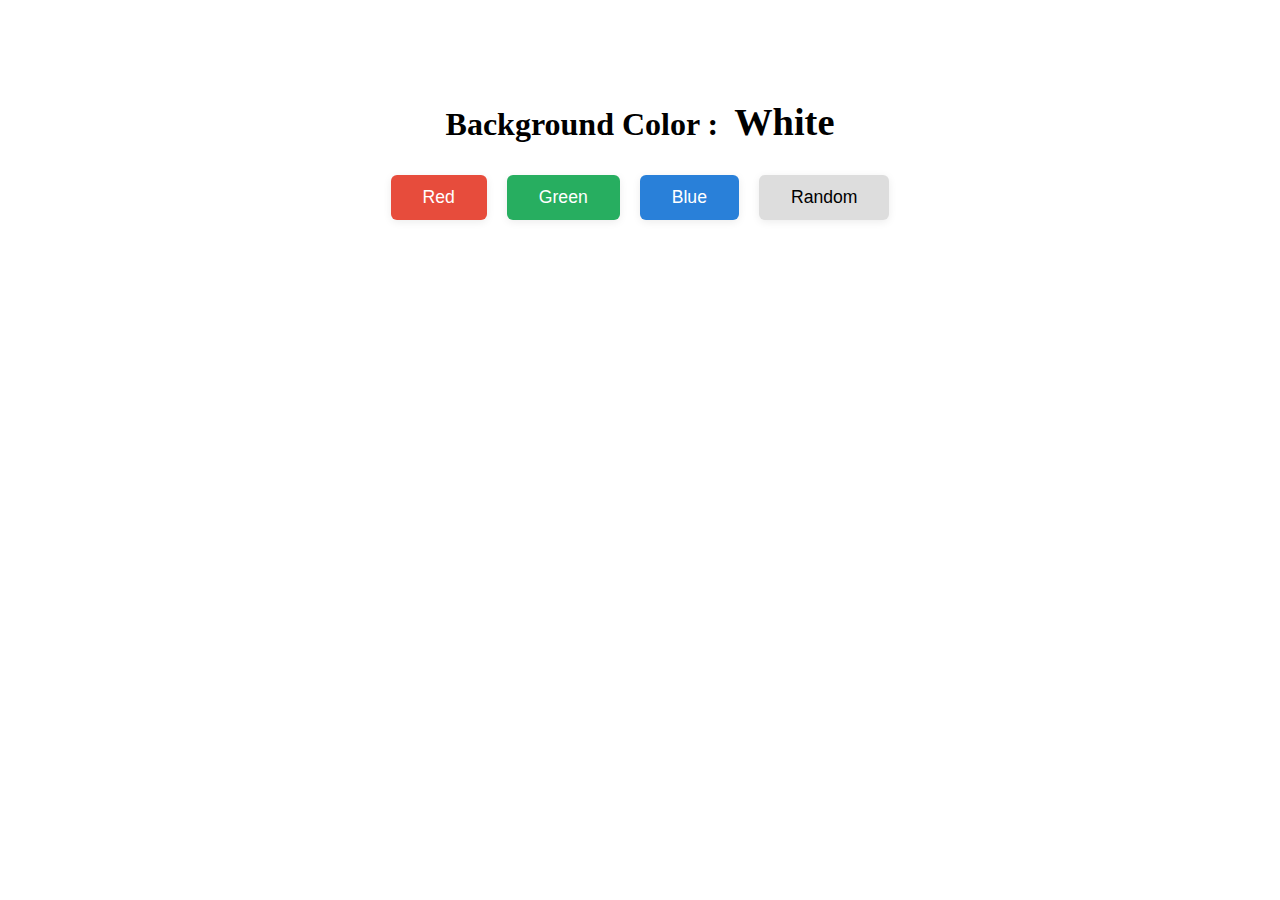
<file: [1] Color-Flipper/index.html>
<!DOCTYPE html>
<html lang="en">
  <head>
    <meta charset="UTF-8" />
    <meta name="viewport" content="width=device-width, initial-scale=1.0" />
    <title>Color Flipper</title>
    <link rel="stylesheet" href="style.css" />
  </head>
  <body>
    <div class="container">
      <h1 class="backgroundColor-text">
        Background Color : <span class="color" id="color-name"> White </span>
      </h1>
      <button class="btn btn-red" onclick="setColor(`red`)">Red</button>
      <button class="btn btn-green" onclick="setColor(`green`)">Green</button>
      <button class="btn btn-blue" onclick="setColor(`blue`)">Blue</button>
      <button class="btn btn-random" onclick="randomColor()">Random</button>
    </div>
    <script src="main.js"></script>
  </body>
</html>
</file>
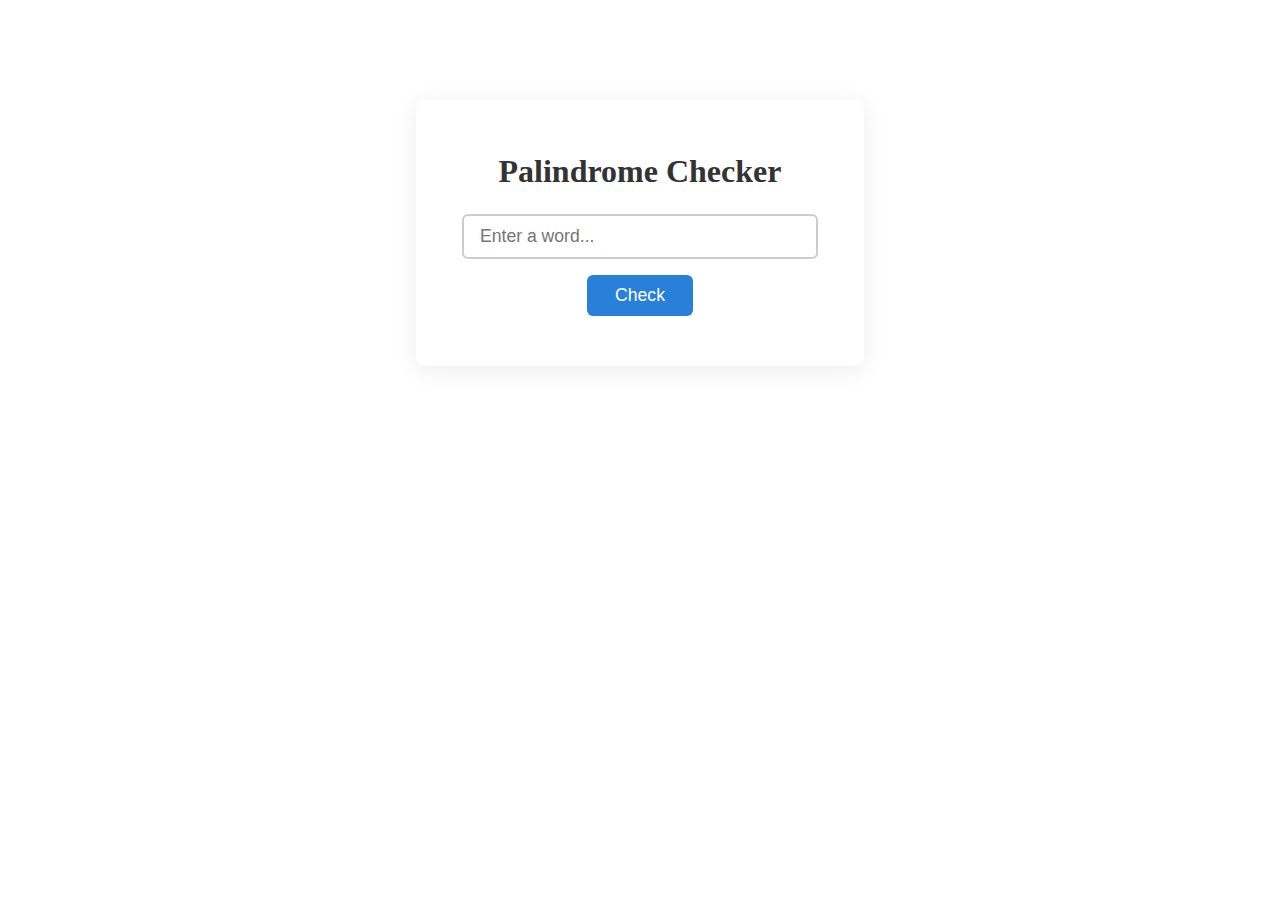
<file: [2] Palindrome Checker/index.html>
<!DOCTYPE html>
<html lang="en">
  <head>
    <meta charset="UTF-8" />
    <meta name="viewport" content="width=device-width, initial-scale=1.0" />
    <title>Palindrome Checker Project</title>
    <link rel="stylesheet" href="style.css" />
  </head>
  <body>
    <div class="container">
      <h1>Palindrome Checker</h1>
      <form autocomplete="off">
        <input
          type="text"
          id="palindrome-input"
          placeholder="Enter a word..."
          required
        />
        <button type="submit" class="submitBtn">Check</button>
        <div class="result success">It's a palindrome!</div>
        <div class="result error">Not a palindrome.</div>
      </form>
    </div>
    <script src="main.js"></script>
  </body>
</html>
</file>
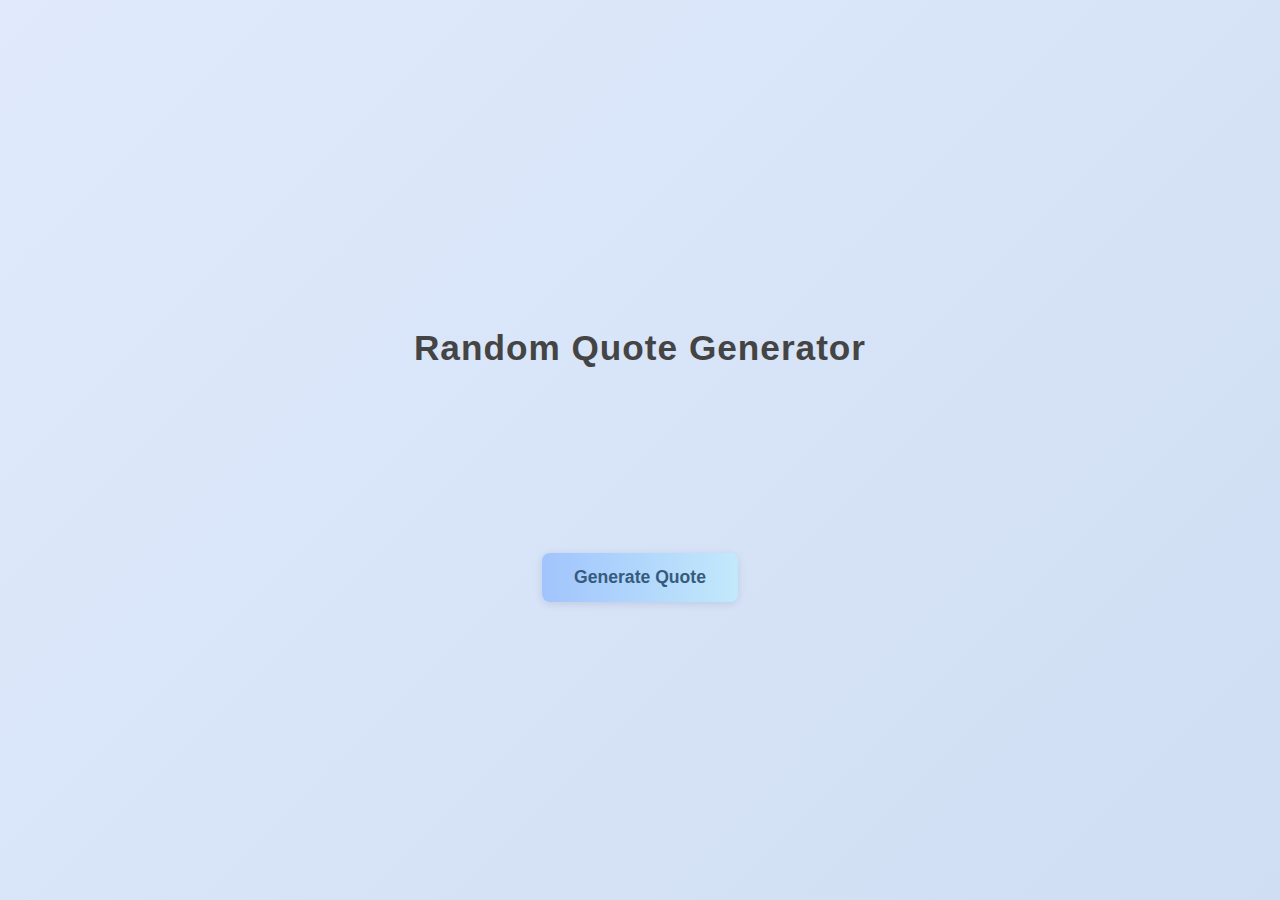
<file: [3] Random Quote Generator/index.html>
<!DOCTYPE html>
<html lang="en">
  <head>
    <meta charset="UTF-8" />
    <meta name="viewport" content="width=device-width, initial-scale=1.0" />
    <title>Random Quote Generator [3]</title>
    <link rel="stylesheet" href="style.css" />
  </head>
  <body>
    <h2>Random Quote Generator</h2>
    <p id="Quote"></p>
    <button id="btn-generator" onclick="generateQuote()">Generate Quote</button>
    <script src="main.js"></script>
  </body>
</html>
</file>
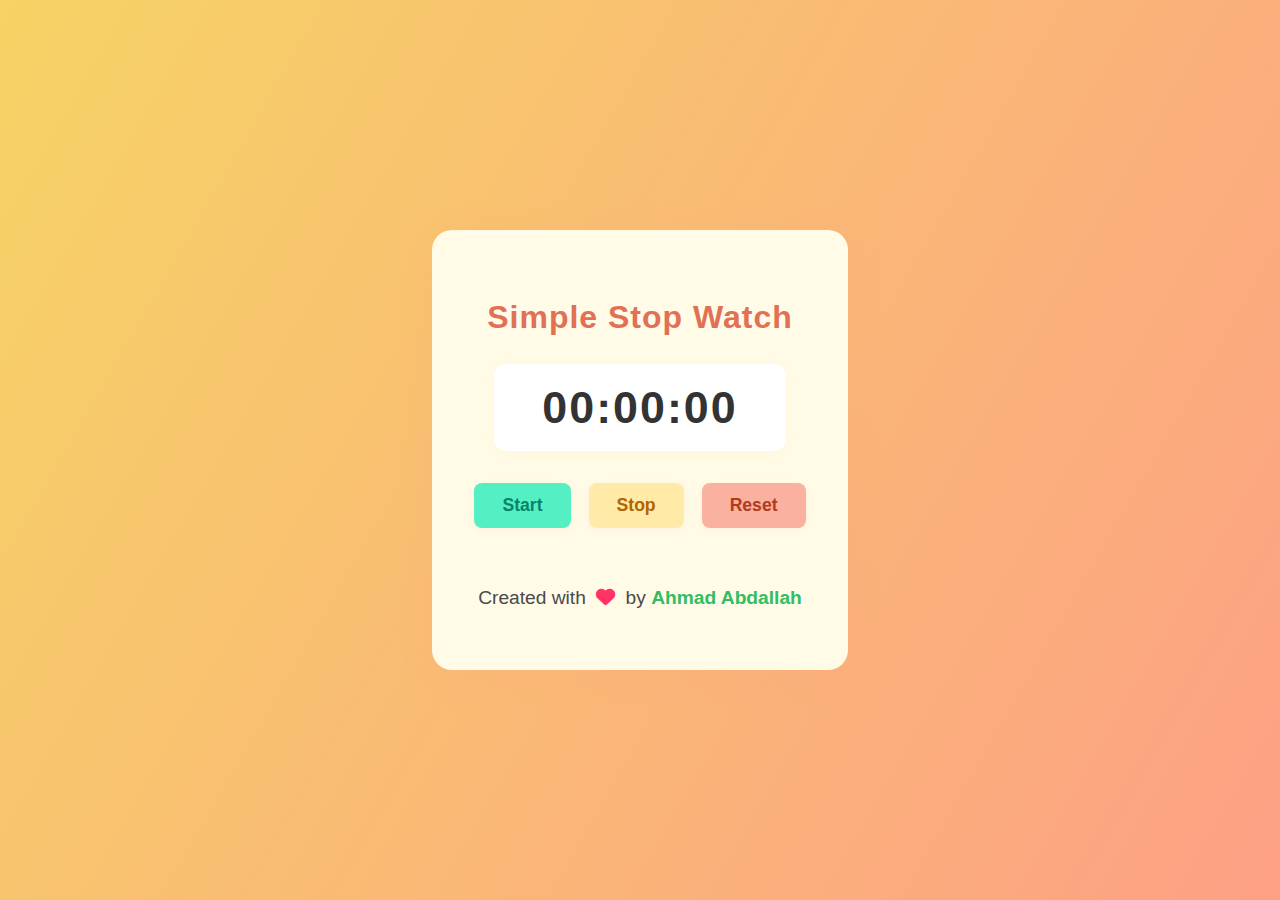
<file: [4] Simple Stop Watch/index.html>
<!DOCTYPE html>
<html lang="en">

<head>
    <meta charset="UTF-8" />
    <meta name="viewport" content="width=device-width, initial-scale=1.0" />
    <title>Simple Stop Watch</title>
    <link rel="stylesheet" href="style.css" />
    <link rel="shortcut icon" href="time-tracking.ico" type="image/x-icon">
        <link rel="stylesheet" href="https://cdnjs.cloudflare.com/ajax/libs/font-awesome/6.4.0/css/all.min.css" />
</head>

<body>
    <div class="stopwatch-container">
        <h2>Simple Stop Watch</h2>
        <div class="stopwatch-display">00:00:00</div>
        <div class="stopwatch-controls">
            <button class="btn start" onclick="startClock()">Start</button>
            <button class="btn stop" onclick="stopClock()">Stop</button>
            <button class="btn reset" onclick="restClock()">Reset</button>
        </div>
        <footer class="footer">
            <p>Created with <span class="heart"><i class="fas fa-heart"></i></span> by
                <a href="https://github.com/ahmadabdallahh" target="_blank" class="author-link">
                    Ahmad Abdallah
                </a>
            </p>
        </footer>
    </div>
    <script src="main.js"></script>
</body>

</html>
</file>
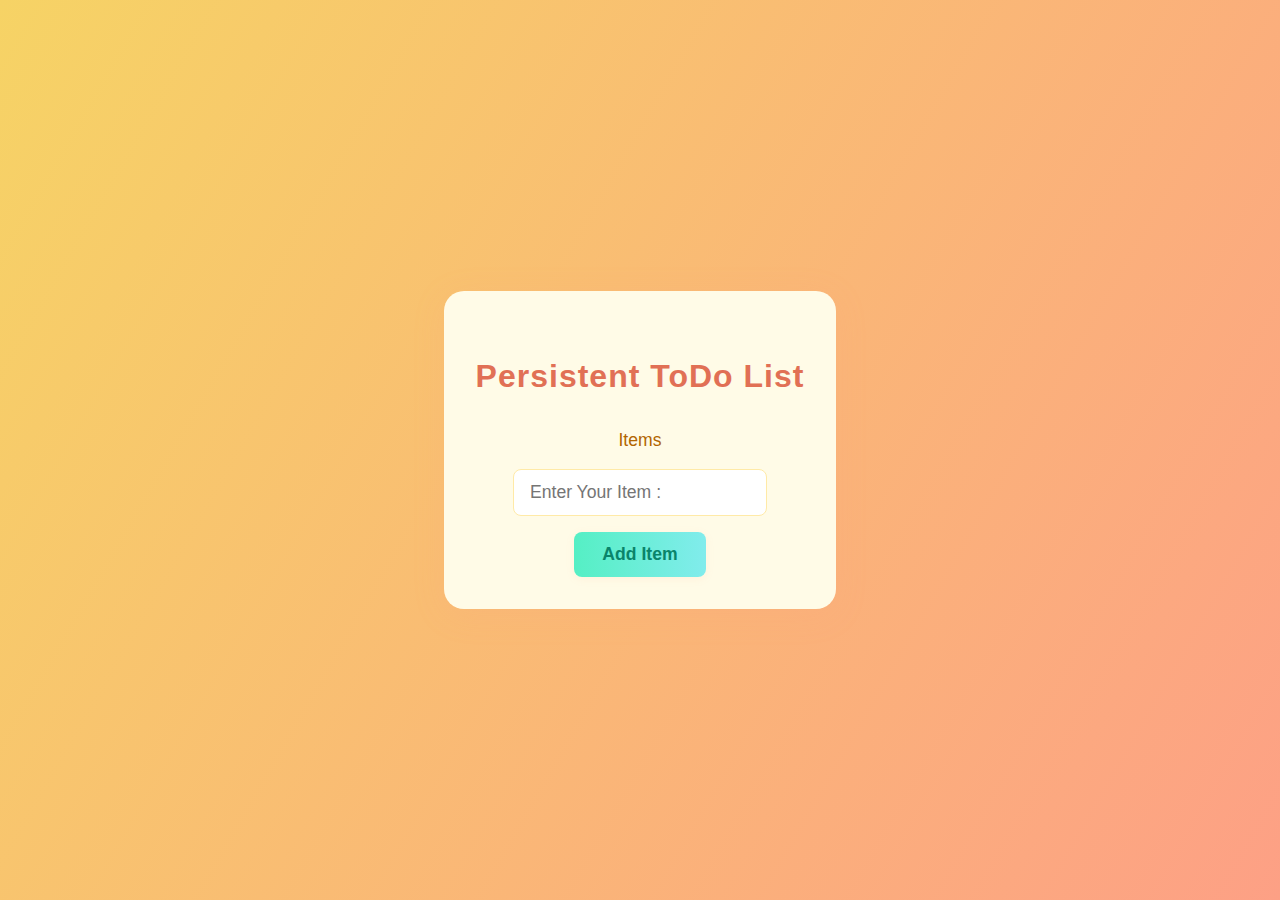
<file: [5] Persistent To - Do Lis/index.html>
<!DOCTYPE html>
<html lang="en">
  <head>
    <meta charset="UTF-8" />
    <meta name="viewport" content="width=device-width, initial-scale=1.0" />
    <title>[5] Persistent ToDo List</title>
    <link rel="stylesheet" href="style.css" />
    <link rel="shortcut icon" href="to-do-list.ico" type="image/x-icon" />
    <link
      rel="stylesheet"
      href="https://cdnjs.cloudflare.com/ajax/libs/font-awesome/6.4.0/css/all.min.css"
    />
  </head>
  <body>
    <div class="container-list">
      <h2>Persistent ToDo List</h2>
      <h4>Items</h4>
      <div id="items"></div>
      <input type="text" id="itemInput" placeholder="Enter Your Item : " />
      <button onclick="addItems()" id="addItem">Add Item</button>
    </div>
    <script src="main.js"></script>
  </body>
</html>
</file>
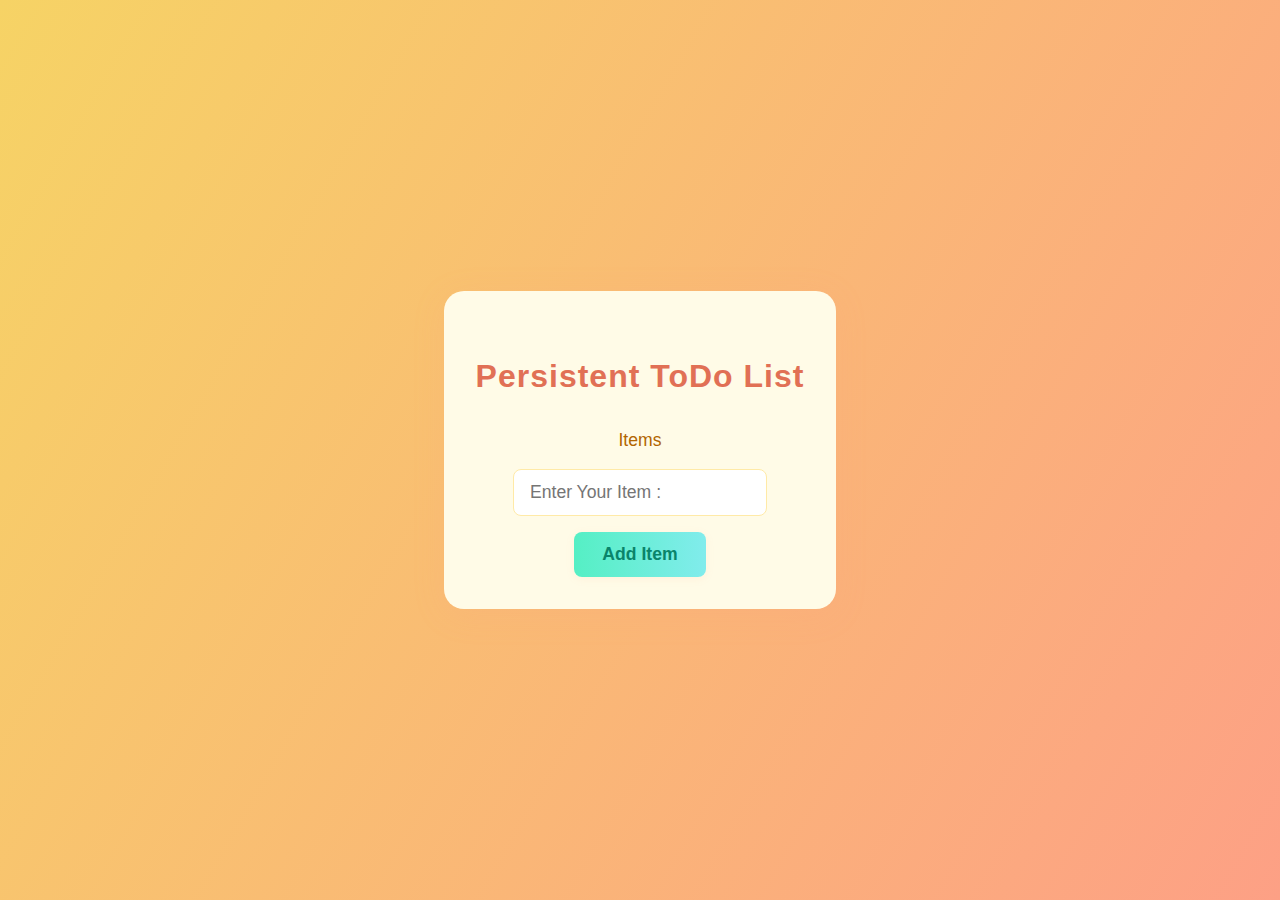
<file: [5] Persistent ToDo Lis/index.html>
<!DOCTYPE html>
<html lang="en">
  <head>
    <meta charset="UTF-8" />
    <meta name="viewport" content="width=device-width, initial-scale=1.0" />
    <title>[5] Persistent ToDo List</title>
    <link rel="stylesheet" href="style.css" />
  </head>
  <body>
    <div class="container-list">
      <h2>Persistent ToDo List</h2>
      <h4>Items</h4>
      <div id="items"></div>
      <input type="text" id="itemInput" placeholder="Enter Your Item : " />
      <button onclick="addItems()" id="addItem">Add Item</button>
    </div>
    <script src="main.js"></script>
  </body>
</html>
</file>
<file: [1] Color-Flipper/style.css>
.container {
  text-align: center;
  margin-top: 100px;
}

.btn {
  display: inline-block;
  padding: 12px 32px;
  margin: 10px 8px;
  font-size: 1.1rem;
  border: none;
  border-radius: 6px;
  color: #fff;
  cursor: pointer;
  transition: background 0.3s, transform 0.2s;
  box-shadow: 0 2px 8px rgba(0, 0, 0, 0.08);
}

.btn-red {
  background: #e74c3c;
}
.btn-red:hover {
  background: #c0392b;
  transform: translateY(-2px) scale(1.05);
}

.btn-green {
  background: #27ae60;
}
.btn-green:hover {
  background: #1e8449;
  /* background: rgb(30, 132, 73); */
  transform: translateY(-2px) scale(1.05);
}

.btn-blue {
  background: #2980d9;
}
.btn-blue:hover {
  background: #1c5fa8;
  transform: translateY(-2px) scale(1.05);
}

.btn-random {
  background: #dddddd;
  color: black;
}
.btn-random:hover {
  transform: translateY(-2px) scale(1.05);
}

.color {
  font-weight: bold;
  font-size: 1.2em;
  margin-left: 8px;
}
</file>
<file: [2] Palindrome Checker/style.css>
/* TODO: Palindrome Checker Project */

.container {
  max-width: 400px;
  margin: 100px auto;
  padding: 32px 24px;
  background: #fff;
  border-radius: 10px;
  box-shadow: 0 4px 24px rgba(0, 0, 0, 0.08);
  text-align: center;
}

h1 {
  margin-bottom: 24px;
  color: #333;
}

form {
  display: flex;
  flex-direction: column;
  align-items: center;
}

input[type='text'] {
  padding: 10px 16px;
  font-size: 1.1rem;
  border: 2px solid #ccc;
  border-radius: 6px;
  margin-bottom: 16px;
  width: 80%;
  transition: border 0.2s;
}

input[type='text']:focus {
  border-color: #2980d9;
  outline: none;
}

button[type='submit'] {
  padding: 10px 28px;
  font-size: 1.1rem;
  background: #2980d9;
  color: #fff;
  border: none;
  border-radius: 6px;
  cursor: pointer;
  transition: background 0.2s, transform 0.2s;
  margin-bottom: 18px;
}

button[type='submit']:hover {
  background: #1c5fa8;
  transform: translateY(-2px) scale(1.04);
}

.result {
  display: none;
  font-size: 1.1rem;
  margin-top: 8px;
  padding: 8px 0;
  width: 100%;
  border-radius: 5px;
  opacity: 0;
  transition: opacity 0.3s;
}

.success {
  color: #27ae60;
  background: #eafaf1;
  border: 1px solid #27ae60;
  font-weight: 500;
}

.error {
  color: #e74c3c;
  background: #fdeaea;
  border: 1px solid #e74c3c;
  font-weight: 500;
}

.result[style*='display: block'] {
  display: block;
  opacity: 1;
  animation: fadeIn 0.4s;
}

@keyframes fadeIn {
  from {
    opacity: 0;
  }
  to {
    opacity: 1;
  }
}
</file>
<file: [3] Random Quote Generator/style.css>
/*  IDEA: [3] Random Quote Generator */

body {
  background: linear-gradient(135deg, #e0eafc 0%, #cfdef3 100%);
  min-height: 100vh;
  display: flex;
  flex-direction: column;
  align-items: center;
  justify-content: center;
  font-family: 'Segoe UI', Arial, sans-serif;
  margin: 0;
}

h2 {
  color: #444;
  margin-bottom: 24px;
  font-size: 2.2rem;
  letter-spacing: 1px;
}

#Quote {
  background: #f9f9f6;
  color: #3a3a3a;
  padding: 24px 32px;
  border-radius: 16px;
  box-shadow: 0 4px 24px rgba(207, 222, 243, 0.18);
  font-size: 1.3rem;
  margin-bottom: 32px;
  min-width: 320px;
  min-height: 60px;
  text-align: center;
  transition: box-shadow 0.2s;
}

#Quote:empty {
  background: transparent;
  box-shadow: none;
}

#btn-generator {
  background: linear-gradient(90deg, #a1c4fd 0%, #c2e9fb 100%);
  color: #355c7d;
  border: none;
  border-radius: 8px;
  padding: 14px 32px;
  font-size: 1.1rem;
  font-weight: 600;
  cursor: pointer;
  box-shadow: 0 2px 8px rgba(25, 22, 84, 0.12);
  transition: background 2s cubic-bezier(0.4, 0, 0.2, 1),
    transform 0.7s cubic-bezier(0.4, 0, 0.2, 1),
    color 0.7s cubic-bezier(0.4, 0, 0.2, 1),
    box-shadow 0.7s cubic-bezier(0.4, 0, 0.2, 1);
}

#btn-generator:hover,
#btn-generator:focus {
  background: linear-gradient(45deg, #c2e9fb 10%, #a1c4fd 100%);
  transform: translateY(-2px) scale(1.04);
  outline: none;
  color: #2d3a4b;
  box-shadow: 0 4px 16px rgba(25, 22, 84, 0.18);
}
</file>
<file: [4] Simple Stop Watch/style.css>
body {
    background: linear-gradient(120deg, #f6d365 0%, #fda085 100%);
    min-height: 100vh;
    display: flex;
    align-items: center;
    justify-content: center;
    font-family: 'Segoe UI', Arial, sans-serif;
    margin: 0;
}

.stopwatch-container {
    background: #fffbe7;
    /* padding: 40px 32px 32px 32px; */
    padding: 42px;
    border-radius: 20px;
    box-shadow: 0 6px 32px rgba(253, 160, 133, 0.15);
    display: flex;
    flex-direction: column;
    align-items: center;
}

h2 {
    color: #e17055;
    margin-bottom: 28px;
    font-size: 2rem;
    letter-spacing: 1px;
}

.stopwatch-display {
    font-size: 2.8rem;
    font-weight: bold;
    color: #333;
    background: #fff;
    border-radius: 12px;
    padding: 18px 48px;
    margin-bottom: 32px;
    box-shadow: 0 2px 12px rgba(246, 211, 101, 0.1);
    letter-spacing: 2px;
}

.stopwatch-controls {
    display: flex;
    gap: 18px;
}

.btn {
    padding: 12px 28px;
    border: none;
    border-radius: 8px;
    font-size: 1.1rem;
    font-weight: 600;
    cursor: pointer;
    transition: background 0.2s, color 0.2s, transform 0.1s;
    box-shadow: 0 2px 8px rgba(253, 160, 133, 0.1);
}

.btn.start {
    background: #55efc4;
    color: #09846a;
}

.btn.stop {
    background: #ffeaa7;
    color: #b26500;
}

.btn.reset {
    background: #fab1a0;
    color: #b23b1d;
}

.btn:hover,
.btn:focus {
    filter: brightness(0.95);
    transform: translateY(-2px) scale(1.04);
    outline: none;
}

/* Footer Styles */
.footer {
    margin-top: 40px;
    text-align: center;
    color: #4a4a4a; /* A comfortable, soft dark gray */
    font-size: 1.2rem;
}

.heart {
    color: #ff3366;
    display: inline-block;
    animation: heartbeat 1.5s infinite;
    margin: 0 5px;
}

.author-link {
    color: #33bd63;
    text-decoration: none;
    font-weight: 600;
    position: relative;
    transition: color 0.3s;
}

.author-link:hover {
    color: #ff3366;
}

.author-link::after {
    content: '';
    position: absolute;
    width: 0;
    height: 2px;
    bottom: -2px;
    left: 0;
    background-color: #1db954;
    transition: width 0.3s ease;
}

.author-link:hover::after {
    width: 100%;
}

@keyframes heartbeat {
    0% {
        transform: scale(1);
    }

    25% {
        transform: scale(1.2);
    }

    50% {
        transform: scale(1);
    }

    75% {
        transform: scale(1.2);
    }

    100% {
        transform: scale(1);
    }
}

@media (max-width: 600px) {
    .stopwatch-container {
        padding: 18px 6px 24px 6px;
        border-radius: 12px;
    }

    .stopwatch-display {
        font-size: 1.5rem;
        padding: 10px 12px;
        margin-bottom: 20px;
    }

    h2 {
        font-size: 1.2rem;
        margin-bottom: 16px;
    }

    .stopwatch-controls {
        flex-direction: column;
        gap: 10px;
        width: 100%;
        align-items: stretch;
    }

    .btn {
        font-size: 1rem;
        padding: 10px 0;
        width: 100%;
    }
}
</file>
<file: [5] Persistent To - Do Lis/style.css>
/* TODO: Persistent ToDo Lis */

body {
  background: linear-gradient(120deg, #f6d365 0%, #fda085 100%);
  min-height: 100vh;
  display: flex;
  align-items: center;
  justify-content: center;
  font-family: 'Segoe UI', Arial, sans-serif;
  margin: 0;
}

.container-list {
  background: #fffbe7;
  padding: 40px 32px 32px 32px;
  border-radius: 20px;
  box-shadow: 0 6px 32px rgba(253, 160, 133, 0.15);
  display: flex;
  flex-direction: column;
  align-items: center;
  min-width: 320px;
}

h2 {
  color: #e17055;
  margin-bottom: 12px;
  font-size: 2rem;
  letter-spacing: 1px;
}

h4 {
  color: #b26500;
  margin-bottom: 18px;
  font-size: 1.1rem;
  font-weight: 500;
}

#itemInput {
  padding: 12px 16px;
  border: 1px solid #ffeaa7;
  border-radius: 8px;
  font-size: 1.1rem;
  margin-bottom: 16px;
  width: 220px;
  outline: none;
  transition: border 0.2s;
}

#itemInput:focus {
  border: 1.5px solid #e17055;
}

button {
  background: linear-gradient(90deg, #55efc4 0%, #81ecec 100%);
  color: #09846a;
  border: none;
  border-radius: 8px;
  padding: 12px 28px;
  font-size: 1.1rem;
  font-weight: 600;
  cursor: pointer;
  box-shadow: 0 2px 8px rgba(253, 160, 133, 0.1);
  transition: background 0.2s, color 0.2s, transform 0.1s;
}

button:hover,
button:focus {
  background: linear-gradient(90deg, #81ecec 0%, #55efc4 100%);
  color: #09846a;
  transform: translateY(-2px) scale(1.04);
  outline: none;
}

.todo-item {
  display: flex;
  align-items: center;
  justify-content: space-between;
  background: #fff;
  border-radius: 8px;
  box-shadow: 0 2px 8px rgba(253, 160, 133, 0.07);
  padding: 10px 18px;
  margin-bottom: 12px;
  min-width: 220px;
  max-width: 340px;
}

.todo-item p {
  margin: 0;
  font-size: 1.08rem;
  color: #444;
  word-break: break-word;
}

.btn-remove {
  background: linear-gradient(90deg, #fab1a0 0%, #ff7675 100%);
  color: #b23b1d;
  border: none;
  border-radius: 6px;
  padding: 7px 16px;
  font-size: 1rem;
  font-weight: 600;
  cursor: pointer;
  margin-left: 16px;
  transition: background 0.2s, color 0.2s, transform 0.1s;
  box-shadow: 0 1px 4px rgba(253, 160, 133, 0.1);
}

.btn-remove:hover,
.btn-remove:focus {
  background: linear-gradient(90deg, #ff7675 0%, #fab1a0 100%);
  color: #fff;
  transform: translateY(-1px) scale(1.03);
  outline: none;
}
</file>
<file: [5] Persistent ToDo Lis/style.css>
/* TODO: Persistent ToDo Lis */

body {
  background: linear-gradient(120deg, #f6d365 0%, #fda085 100%);
  min-height: 100vh;
  display: flex;
  align-items: center;
  justify-content: center;
  font-family: 'Segoe UI', Arial, sans-serif;
  margin: 0;
}

.container-list {
  background: #fffbe7;
  padding: 40px 32px 32px 32px;
  border-radius: 20px;
  box-shadow: 0 6px 32px rgba(253, 160, 133, 0.15);
  display: flex;
  flex-direction: column;
  align-items: center;
  min-width: 320px;
}

h2 {
  color: #e17055;
  margin-bottom: 12px;
  font-size: 2rem;
  letter-spacing: 1px;
}

h4 {
  color: #b26500;
  margin-bottom: 18px;
  font-size: 1.1rem;
  font-weight: 500;
}

#itemInput {
  padding: 12px 16px;
  border: 1px solid #ffeaa7;
  border-radius: 8px;
  font-size: 1.1rem;
  margin-bottom: 16px;
  width: 220px;
  outline: none;
  transition: border 0.2s;
}

#itemInput:focus {
  border: 1.5px solid #e17055;
}

button {
  background: linear-gradient(90deg, #55efc4 0%, #81ecec 100%);
  color: #09846a;
  border: none;
  border-radius: 8px;
  padding: 12px 28px;
  font-size: 1.1rem;
  font-weight: 600;
  cursor: pointer;
  box-shadow: 0 2px 8px rgba(253, 160, 133, 0.1);
  transition: background 0.2s, color 0.2s, transform 0.1s;
}

button:hover,
button:focus {
  background: linear-gradient(90deg, #81ecec 0%, #55efc4 100%);
  color: #09846a;
  transform: translateY(-2px) scale(1.04);
  outline: none;
}

.todo-item {
  display: flex;
  align-items: center;
  justify-content: space-between;
  background: #fff;
  border-radius: 8px;
  box-shadow: 0 2px 8px rgba(253, 160, 133, 0.07);
  padding: 10px 18px;
  margin-bottom: 12px;
  min-width: 220px;
  max-width: 340px;
}

.todo-item p {
  margin: 0;
  font-size: 1.08rem;
  color: #444;
  word-break: break-word;
}

.btn-remove {
  background: linear-gradient(90deg, #fab1a0 0%, #ff7675 100%);
  color: #b23b1d;
  border: none;
  border-radius: 6px;
  padding: 7px 16px;
  font-size: 1rem;
  font-weight: 600;
  cursor: pointer;
  margin-left: 16px;
  transition: background 0.2s, color 0.2s, transform 0.1s;
  box-shadow: 0 1px 4px rgba(253, 160, 133, 0.1);
}

.btn-remove:hover,
.btn-remove:focus {
  background: linear-gradient(90deg, #ff7675 0%, #fab1a0 100%);
  color: #fff;
  transform: translateY(-1px) scale(1.03);
  outline: none;
}
</file>
